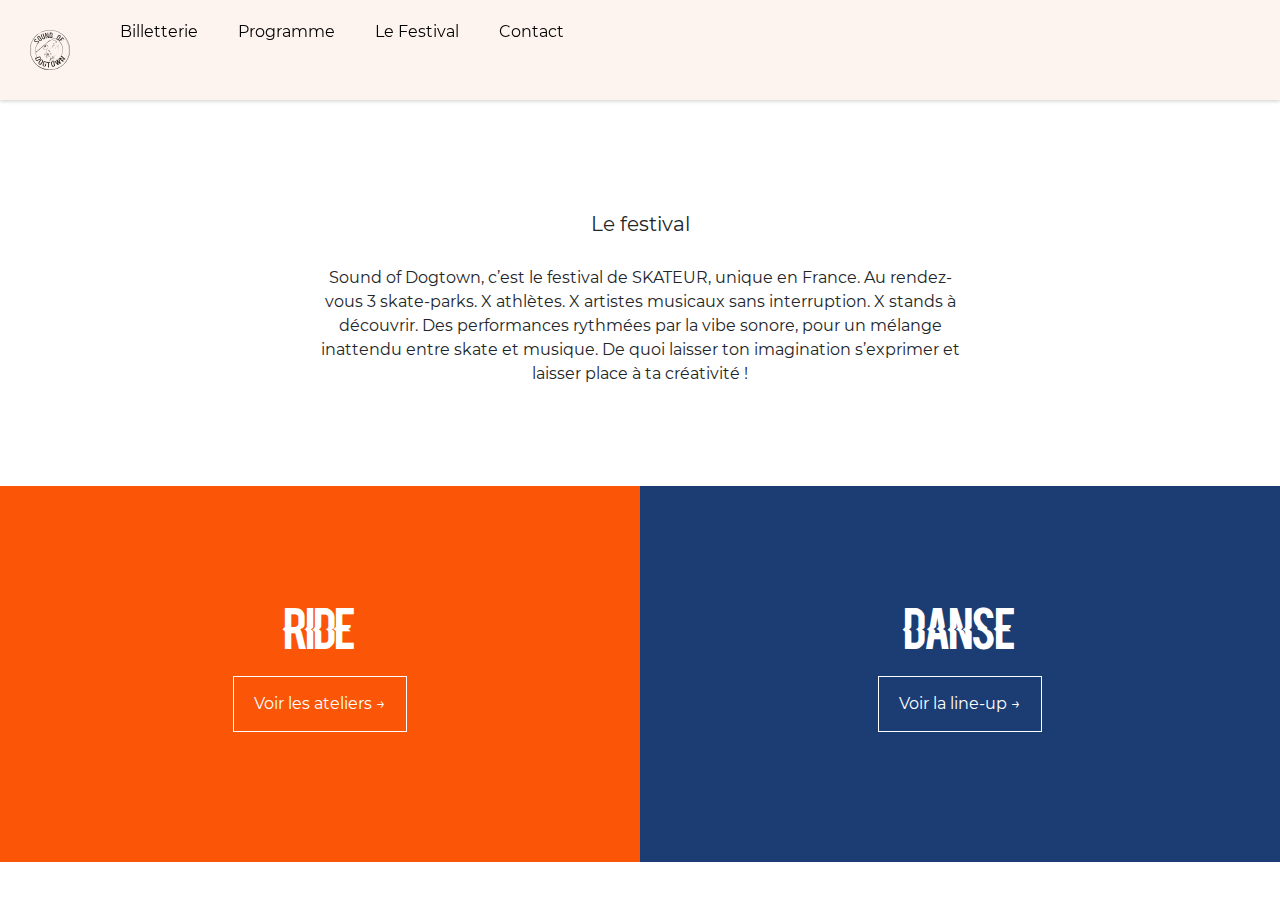
<file: about.html>
<!DOCTYPE html>
<html lang="fr">
    <head>
        <meta charset="utf-8"/>
        <title>Sound of Dogtown Festival</title>

        <link rel="stylesheet" href="https://stackpath.bootstrapcdn.com/bootstrap/4.3.1/css/bootstrap.min.css" integrity="sha384-ggOyR0iXCbMQv3Xipma34MD+dH/1fQ784/j6cY/iJTQUOhcWr7x9JvoRxT2MZw1T" crossorigin="anonymous">
        <link rel="stylesheet" href="https://use.fontawesome.com/releases/v5.7.0/css/all.css" integrity="sha384-lZN37f5QGtY3VHgisS14W3ExzMWZxybE1SJSEsQp9S+oqd12jhcu+A56Ebc1zFSJ" crossorigin="anonymous">
        <link rel="stylesheet" type="text/css" href="css/styles.css"/>
    </head>

    <body>
      <nav class="navbar-container">
        <label class="menu-icon" for="menu-btn">
          <span class="navicon"></span>
        </label>

        <ul id="main-navbar" role="navigation">
          <li><a href="index.html"><img src="images/logo.svg" alt="Logo" id="logo"/></a></li>
          <li><a href="#">Billetterie</a></li>
          <li><a href="#">Programme</a></li>
          <li><a href="#">Le Festival</a></li>
          <li><a href="#">Contact</a></li>
        </ul>
      </nav>

      <header id="landing">
          <h1>Sound of Dogtown</h1>
          <p>7.8.9 Août 2020 &mdash; Gravelines</p>
          <!-- <span>&#8595;</span> -->
      </header>

      <div id="about">
          <h2>Le festival</h2>
          <p>Sound of Dogtown, c’est le festival de SKATEUR, unique en France. Au rendez-vous 3 skate-parks. X athlètes. X artistes musicaux sans interruption. X stands à découvrir. Des performances rythmées par la vibe sonore, pour un mélange inattendu entre skate et musique. De quoi laisser ton imagination s’exprimer et laisser place à ta créativité !</p>
      </div>

      <div id="ride-danse-section" class="container-fluid">
        <div class="row">
          <div class="col-sm-6 main-cta" id="to-skaters-cta">
            <span>Ride</span>
            <a href="#">Voir les ateliers &#8594;</a>
          </div>

          <div class="col-sm-6 main-cta" id="to-lineup-cta">
            <span>Danse</span>
            <a href="#">Voir la line-up &#8594;</a>
          </div>
        </div>
      </div>

      <script src="https://stackpath.bootstrapcdn.com/bootstrap/4.3.1/js/bootstrap.min.js" integrity="sha384-JjSmVgyd0p3pXB1rRibZUAYoIIy6OrQ6VrjIEaFf/nJGzIxFDsf4x0xIM+B07jRM" crossorigin="anonymous"></script>
      <script src="js/scripts.js"></script>
    </body>
</html>
</file>
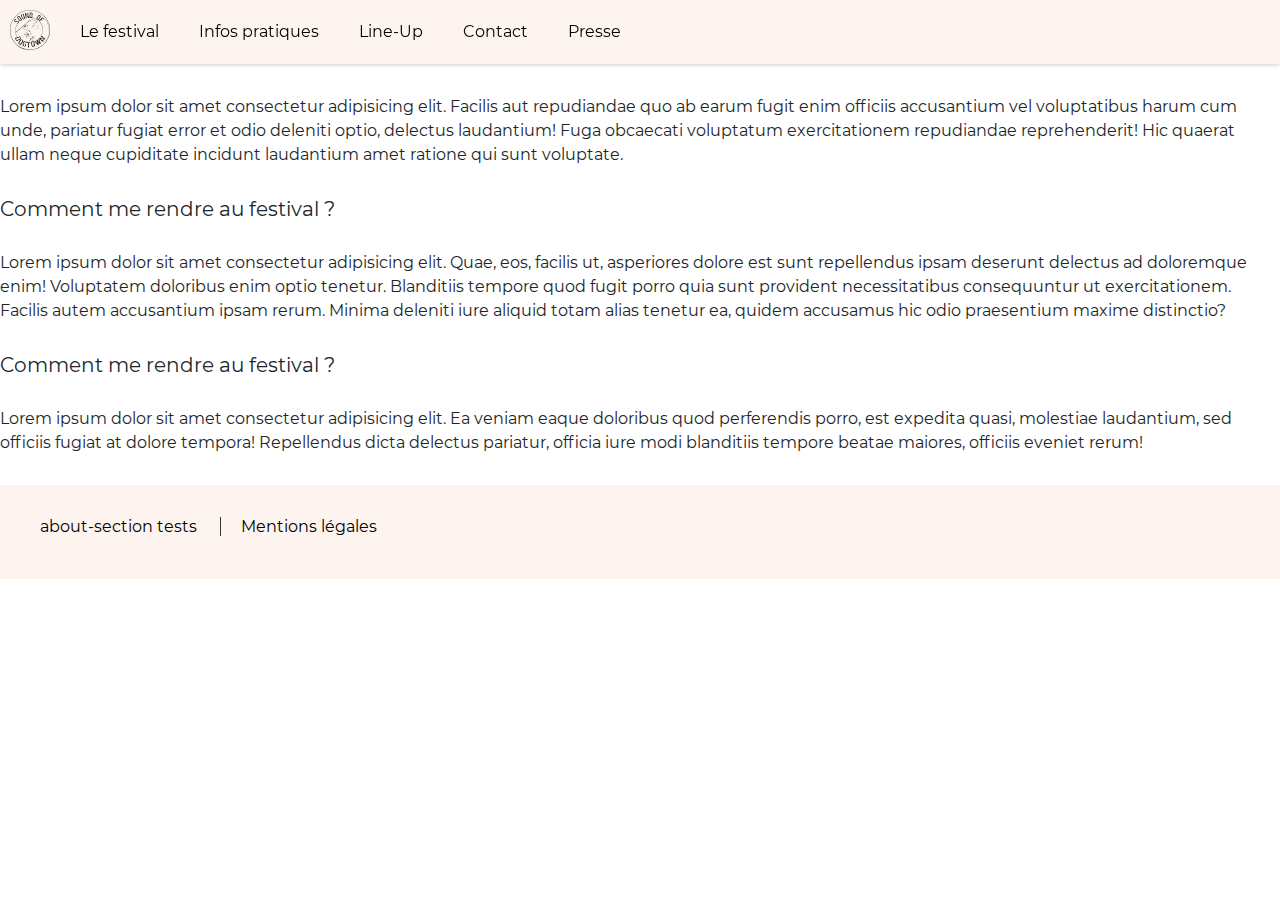
<file: faq.html>
<!DOCTYPE html>
<html lang="fr">
    <head>
        <meta charset="utf-8"/>
        <title>Sound of Dogtown Festival</title>

        <link rel="stylesheet" href="https://stackpath.bootstrapcdn.com/bootstrap/4.3.1/css/bootstrap.min.css" integrity="sha384-ggOyR0iXCbMQv3Xipma34MD+dH/1fQ784/j6cY/iJTQUOhcWr7x9JvoRxT2MZw1T" crossorigin="anonymous">
        <link rel="stylesheet" href="https://use.fontawesome.com/releases/v5.7.0/css/all.css" integrity="sha384-lZN37f5QGtY3VHgisS14W3ExzMWZxybE1SJSEsQp9S+oqd12jhcu+A56Ebc1zFSJ" crossorigin="anonymous">
        <link rel="stylesheet" type="text/css" href="css/styles.css"/>
    </head>

    <body>
      <nav class="navbar-container">
        <a href="javascript:void(0);" class="icon menu-icon" onclick="myFunction()">
          <i class="fa fa-bars"></i>
        </a>

        <ul class="main-navbar" id="main-navbar">
            <li><a href="index.html" id="logo"><img src="images/logo.svg" alt="Logo"/></a></li>
            <li><a href="index.html#about">Le festival</a></li>
            <li><a href="faq.html">Infos pratiques</a></li>
            <li><a href="index.html#skaters">Line-Up</a></li>
            <li><a href="index.html#contact">Contact</a></li>
            <li><a href="presse.html">Presse</a></li>
        </ul>
      </nav>

      <div class="faq">
          <h1 class="section-title">Infos pratiques</h1>
          <div class="faq-group">
              <h2>Comment me rendre au festival ?</h2>
              <p>Lorem ipsum dolor sit amet consectetur adipisicing elit. Facilis aut repudiandae quo ab earum fugit enim officiis accusantium vel voluptatibus harum cum unde, pariatur fugiat error et odio deleniti optio, delectus laudantium! Fuga obcaecati voluptatum exercitationem repudiandae reprehenderit! Hic quaerat ullam neque cupiditate incidunt laudantium amet ratione qui sunt voluptate.</p>
          </div>
          <div class="faq-group">
            <h2>Comment me rendre au festival ?</h2>
            <p>Lorem ipsum dolor sit amet consectetur adipisicing elit. Quae, eos, facilis ut, asperiores dolore est sunt repellendus ipsam deserunt delectus ad doloremque enim! Voluptatem doloribus enim optio tenetur. Blanditiis tempore quod fugit porro quia sunt provident necessitatibus consequuntur ut exercitationem. Facilis autem accusantium ipsam rerum. Minima deleniti iure aliquid totam alias tenetur ea, quidem accusamus hic odio praesentium maxime distinctio?</p>
        </div>
        <div class="faq-group">
            <h2>Comment me rendre au festival ?</h2>
            <p>Lorem ipsum dolor sit amet consectetur adipisicing elit. Ea veniam eaque doloribus quod perferendis porro, est expedita quasi, molestiae laudantium, sed officiis fugiat at dolore tempora! Repellendus dicta delectus pariatur, officia iure modi blanditiis tempore beatae maiores, officiis eveniet rerum!</p>
        </div>
      </div>

      <footer>
        <ul>
          <li><a href="about.html" id="footer-first-link">about-section tests</a></li>
          <li><a href="#">Mentions légales</a></li>
        </ul>
      </footer>

      <script src="https://code.jquery.com/jquery-3.4.1.min.js" integrity="sha256-CSXorXvZcTkaix6Yvo6HppcZGetbYMGWSFlBw8HfCJo=" crossorigin="anonymous"></script>
      <script src="https://stackpath.bootstrapcdn.com/bootstrap/4.3.1/js/bootstrap.min.js" integrity="sha384-JjSmVgyd0p3pXB1rRibZUAYoIIy6OrQ6VrjIEaFf/nJGzIxFDsf4x0xIM+B07jRM" crossorigin="anonymous"></script>
      <script src="js/scripts.js"></script>
    </body>
</html>
</file>
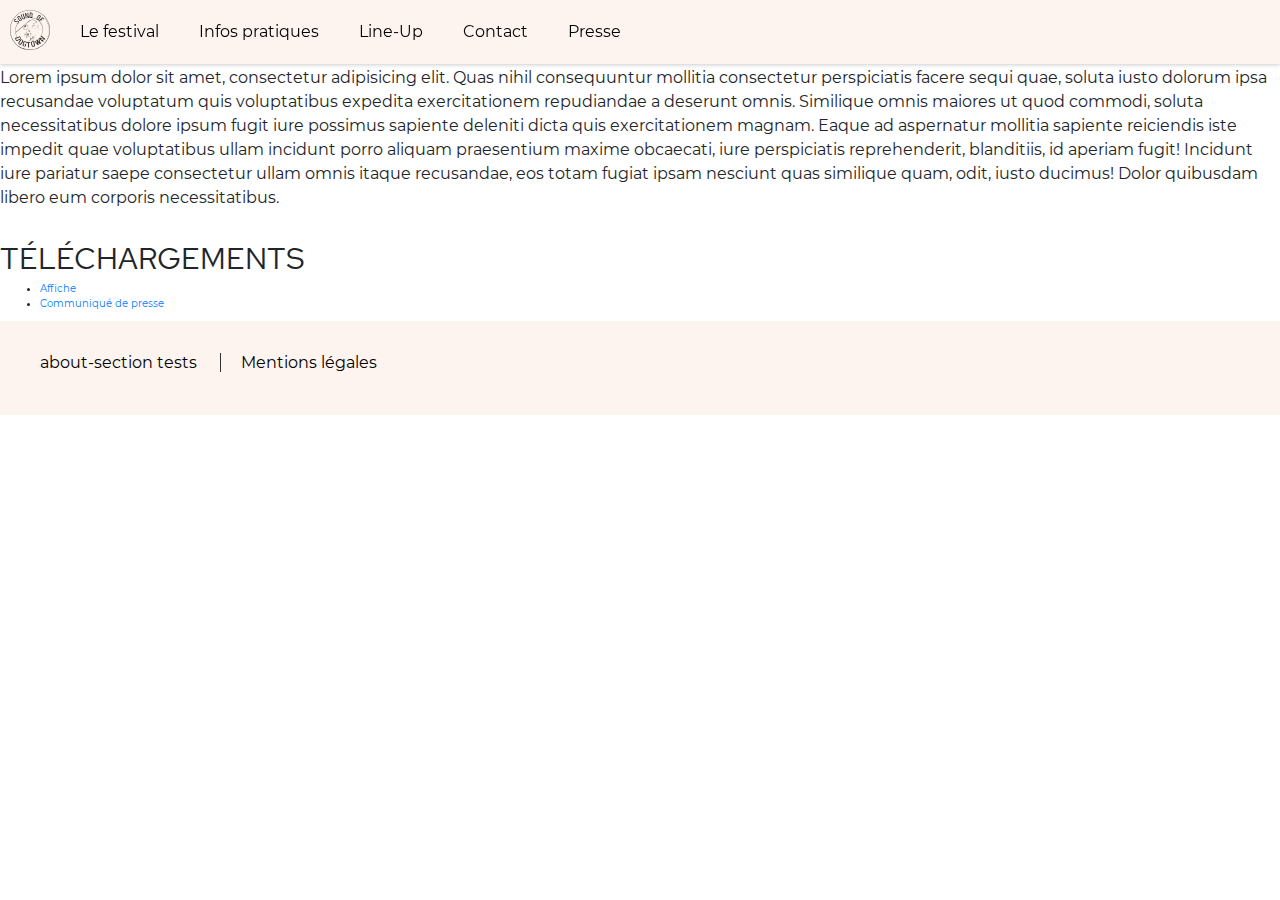
<file: presse.html>
<!DOCTYPE html>
<html lang="fr">
    <head>
        <meta charset="utf-8"/>
        <title>Sound of Dogtown Festival</title>

        <link rel="stylesheet" href="https://stackpath.bootstrapcdn.com/bootstrap/4.3.1/css/bootstrap.min.css" integrity="sha384-ggOyR0iXCbMQv3Xipma34MD+dH/1fQ784/j6cY/iJTQUOhcWr7x9JvoRxT2MZw1T" crossorigin="anonymous">
        <link rel="stylesheet" href="https://use.fontawesome.com/releases/v5.7.0/css/all.css" integrity="sha384-lZN37f5QGtY3VHgisS14W3ExzMWZxybE1SJSEsQp9S+oqd12jhcu+A56Ebc1zFSJ" crossorigin="anonymous">
        <link rel="stylesheet" type="text/css" href="css/styles.css"/>
    </head>

    <body>
        <nav class="navbar-container">
        <a href="javascript:void(0);" class="icon menu-icon" onclick="myFunction()">
          <i class="fa fa-bars"></i>
        </a>

        <ul class="main-navbar" id="main-navbar">
            <li><a href="index.html" id="logo"><img src="images/logo.svg" alt="Logo"/></a></li>
            <li><a href="index.html#about">Le festival</a></li>
            <li><a href="faq.html">Infos pratiques</a></li>
            <li><a href="index.html#skaters">Line-Up</a></li>
            <li><a href="index.html#contact">Contact</a></li>
            <li><a href="presse.html">Presse</a></li>
        </ul>
      </nav>

      <div class="presse">
          <h2 class="section-title">Presse</h2>
          <p>Lorem ipsum dolor sit amet, consectetur adipisicing elit. Quas nihil consequuntur mollitia consectetur perspiciatis facere sequi quae, soluta iusto dolorum ipsa recusandae voluptatum quis voluptatibus expedita exercitationem repudiandae a deserunt omnis. Similique omnis maiores ut quod commodi, soluta necessitatibus dolore ipsum fugit iure possimus sapiente deleniti dicta quis exercitationem magnam. Eaque ad aspernatur mollitia sapiente reiciendis iste impedit quae voluptatibus ullam incidunt porro aliquam praesentium maxime obcaecati, iure perspiciatis reprehenderit, blanditiis, id aperiam fugit! Incidunt iure pariatur saepe consectetur ullam omnis itaque recusandae, eos totam fugiat ipsam nesciunt quas similique quam, odit, iusto ducimus! Dolor quibusdam libero eum corporis necessitatibus.</p>

          <h2 class="section-title">Téléchargements</h2>
          <ul>
              <li><a href="#">Affiche</a></li>
              <li><a href="#">Communiqué de presse</a></li>
          </ul>
      </div>

     <footer>
        <ul>
          <li><a href="about.html" id="footer-first-link">about-section tests</a></li>
          <li><a href="#">Mentions légales</a></li>
        </ul>
      </footer>

      <script src="https://code.jquery.com/jquery-3.4.1.min.js" integrity="sha256-CSXorXvZcTkaix6Yvo6HppcZGetbYMGWSFlBw8HfCJo=" crossorigin="anonymous"></script>
      <script src="https://stackpath.bootstrapcdn.com/bootstrap/4.3.1/js/bootstrap.min.js" integrity="sha384-JjSmVgyd0p3pXB1rRibZUAYoIIy6OrQ6VrjIEaFf/nJGzIxFDsf4x0xIM+B07jRM" crossorigin="anonymous"></script>
      <script src="js/scripts.js"></script>
    </body>
</html>
</file>
<file: css/styles.css>
@font-face {
  font-family: Blacklisted;
  src: url("../fonts/Blacklisted.ttf");
}

@font-face {
    font-family: Montserrat;
    src: url("../fonts/Montserrat-Regular.ttf");
}

@font-face {
    font-family: Redhat;
    src: url("../fonts/RedHatText-Regular.otf");
}

html {
    font-size: 62.5%;
    box-sizing: border-box;
}

body {
    font-family: "Montserrat";
}

h1 {
    font-family: "Blacklisted";
    font-size: 6rem;
}

p {
  font-size: 1.6rem;
  font-family: "Montserrat";
  margin: 3rem 0;
}

.cta-primary {
  display: inline-block;
  position: relative;
  padding: 1rem 2rem;
  background-color: #FB5607;
  border: 1px solid #FB5607;
  color: #fff !important;

  font-family: "Redhat";
  font-size: 1.6rem;

  transition: all .2s;
}

.cta-primary:hover {
  cursor: pointer;
  box-shadow: 4px 4px 2px 0 rgba(251, 86, 7, 0.5);
  color: #fff;
  text-decoration: none;
}

.video-overlay .cta-primary {
  box-shadow: none;
}

.skater-overlay .cta-primary-skater {
  margin-top: 2rem;
  border: 1px solid #fff;
  color: #fff;
  box-shadow: none;
  background-color: rgba(0, 0, 0, 0);
  transition: all .3s ease-in;
}

.cta-primary-skater:hover {
  text-decoration: none;
  color: #fff;
  background-color: #FB5607;
  border: 1px solid #FB5607;
}

.section-title {
  font-family: "Redhat";
  font-size: 3rem;
  text-transform: uppercase;
}

.bg-video {
  width: 100%;
  height: 100%;
  display: flex;
  justify-content: center;
  align-items: center;
}

.video-overlay {
  width: 100%;
  height: 100%;
  position: absolute;
  top: 0;
  left: 0;
  display: flex;
  align-items: center;
  justify-content: center;
  flex-direction: column;
  background-color: rgba(0, 0, 0, 0.5);
}

/* Logo */

#logo {
  width: 60px;
  height: 60px;
  padding: 1rem;
}

/* Navbar styles */

.navbar-container { /* Positionning navbar and setting bg-color  */
    width: 100%;
    background-color: #FEF4EF;
    position: fixed;
    z-index: 99;
    box-shadow: 0px 1px 4px 0 rgba(0,0,0,.2);
}

.navbar-container ul {
    display: flex;

    padding: 0;
    margin: 0;
    list-style-type: none;
}

.navbar-container a {
    display: block;
    padding: 2rem;

    font-size: 1.6rem;
    color: #000;
    text-decoration: none;
    transition: all .2s;
}

.navbar-container a:hover {
    color: #FB5607;
}

/* Hamburger menu styles */

.navbar-container .menu-icon { /* Positionning to the right */
    cursor: pointer;
    float: right;
    padding: 2.8rem 2rem;
    display: none;
}

.navbar-container .menu-icon .navicon { /* Drawing middle bar of icon */
    background: #000;
    display: block;
    height: 2px;
    position: relative;
    transition: background .2s ease-out;
    width: 18px;
}

.navbar-container .menu-icon .navicon:before, /* Drawing first & last bars */
.navbar-container .menu-icon .navicon:after {
  background: #000;
  content: '';
  display: block;
  height: 100%;
  width: 100%;
  position: absolute;

  transition: all .2s ease-out;
}

.navbar-container .menu-icon .navicon:before {
  top: 5px;
}

.navbar-container .navicon:after {
  top: -5px;
}

/* Landing area */

#landing {
    color: #fff;
    text-align: center;
    position: relative;
}

#landing p {
  margin: 1rem 0 2rem 0;
  font-size: 2rem;
  text-transform: uppercase;
  font-family: "Redhat";
}

/* About section */

#about {
    text-align: center;
    width: 50%;
    margin: 10rem auto;
}

/* Presentation section */

#presentation {
  padding: 0;
}

#presentation .presentation-text {
    padding: 5rem;
    border-radius: 1px;
    background-color: #FEF4EF;
    color: #000;
}

#presentation .presentation-img {
    background: url('https://via.placeholder.com/1280x720.png') no-repeat center;
}

/* Services */

#services {
  width: 50%;
  margin: 10rem auto;
}

#services h2 {
  margin: 3rem 0 6rem 0;
  text-align: center;
  text-transform: none;
}

.service {
  padding: 3rem 0;
  text-align: center;
  transition: box-shadow .2s;
  padding: 4rem 3rem;
}

.service:hover {
  color: #FB5607;
  background-color: #FEF4EF;
}

.service i, .service span {
    display: block;
    font-size: 1.6rem;
}

.service .icon {
    width: 5rem;
    height: 5rem;
}

.service span {
    margin-top: 3.2rem;
}

/* Professional skaters section */

#skaters {
    margin: 0;
    padding: 0;
}

.skater-img {
    max-width: 100%;
    height: auto;
}

.skater-overlay {
    position: absolute;
    bottom: 0; left: 0; right: 0; top: 0;
    width: 100%;
    height: 100%;
    opacity: 0;
    transition: all .5s ease;
    background-color: rgba(251, 86, 7, .7);
    text-align: center;
}

.skater-container:hover .skater-overlay {
    opacity: 1;
}

.skater-overlay span {
    font-family: "Blacklisted";
    font-size: 4rem;
    color: #fff;
    display: block;
    margin-top: 40%;
}

/* Line-up */

#line-up {
  padding-bottom: 6rem;
}

#line-up .section-title {
  text-align: center;
  margin: 6rem 0;
}

/* Carousel */

.carousel {
  width: 70%;
  margin: 0 auto;
}

.carousel .carousel-item {
  height: 70vh;
  object-fit: contain;
}

.carousel-caption {
  font-family: "Redhat";
  margin-bottom: 20rem;
}

.carousel-caption h3 {
  font-family: "Blacklisted";
  font-size: 6rem;
}

.carousel-caption p {
  font-size: 2rem;
  margin: 0;
}

/* Video section */

.video-section .section-title {
  text-align: center;
  margin-bottom: 6rem;
}

/* Newsletter Section */

.newsletter-section {
  background-color: #FB5607;
  text-align: center;
  color: #fff;
  padding: 6rem 0;
  margin: 6rem 0;
}

.newsletter-section p {
  margin-top: 0;
}

.newsletter-section label {
  display: block;
  font-size: 1.6rem;
  padding-top: 1rem;
}

.newsletter-section input {
  padding: 1rem;
  width: 35rem;
  height: 3rem;
}

.newsletter-section .btn {
  background-color: transparent;
  color: #fff;
  border: 1px solid #fff;
  padding: 0.8rem 2rem;
}

.newsletter-section .btn:hover {
  background-color: #fff;
  color: #FB5607;
  font-weight: bold;
}

/* Contact informations section */

.contact-informations {
  padding: 6rem 0;
}

.contact-informations .section-title {
  margin-bottom: 3rem;
}

.contact-informations ul {
  list-style-type: none;
  padding: 2rem 0;
}

.contact-informations ul li {
  font-size: 1.6rem;
  margin-bottom: 0.5rem;
}

.contact-informations input, .contact-informations textarea {
  font-size: 1.6rem;
}

.contact-informations .btn {
  background-color: #FB5607;
  color: #fff;
  padding: 0.8rem 2rem;
}

.contact-informations .form-group {
  font-size: 1.6rem;
}
.contact-informations .form-group small {
  font-size: 1rem;
}

.form-group button {
  font-size: 1.4rem;
}

.mapouter {
  position:relative;
  text-align:right;
  width: 100%;
  height: auto;
}

.gmap_canvas {
  overflow:hidden;
  background:none!important;
  width: 100%;
  height: auto;
}

/* Footer */

footer {
  background-color: #FEF4EF;
  padding: 3rem 0;
}

footer ul {
  list-style-type: none;
}

footer ul li {
  display: inline-block;
}

footer li a {
  color: #000;
  font-size: 1.6rem;
  text-decoration: none;
  margin-left: 2rem;
  border-left: 1px solid #333;
  padding-left: 2rem;
}

#footer-first-link {
  border-left: none;
  margin-left: 0;
  padding-left: 0;
}

footer li a:hover {
  text-decoration: none;
  color: #FB5607;
}

/* Media queries */

@media screen and (max-width: 576px) {
    .navbar-container ul li {
        display: none;
    }

    .navbar-container ul li:first-child { /* On affiche le logo sur petits écrans mais pas les autres liens */
        display: block;
    }

    .navbar-container .menu-icon {
        display: inline-block;
    }
    footer li a {
      border: none;
    }
}

/*** UNUSED ***/

/* Ride & Danse */

#ride-danse-section .main-cta {
    text-align: center;
    padding: 12rem 0;
}

#ride-danse-section .main-cta span { /* Title */
    display: block;
    font-size: 4rem;
    color: #fff;
    font-family: "Blacklisted";
}

#ride-danse-section .main-cta a { /* The actual cta */
    display: inline-block;
    margin: 1rem auto;
    padding: 1.5rem 2rem;
    border: 1px solid #fff;

    text-decoration: none;
    color: #fff;
    font-size: 1.6rem;

    transition: all .2s;
}

#ride-danse-section .main-cta a:hover {
    background-color: #fff;
    font-weight: bold;
}

#ride-danse-section #to-skaters-cta {
    background-color: #FB5607;
}

#ride-danse-section #to-skaters-cta a:hover {
    color: #FB5607;
}

#ride-danse-section #to-lineup-cta {
    background-color: #1B3D74;
}

#ride-danse-section #to-lineup-cta a:hover {
    color: #1B3D74;
}
</file>
